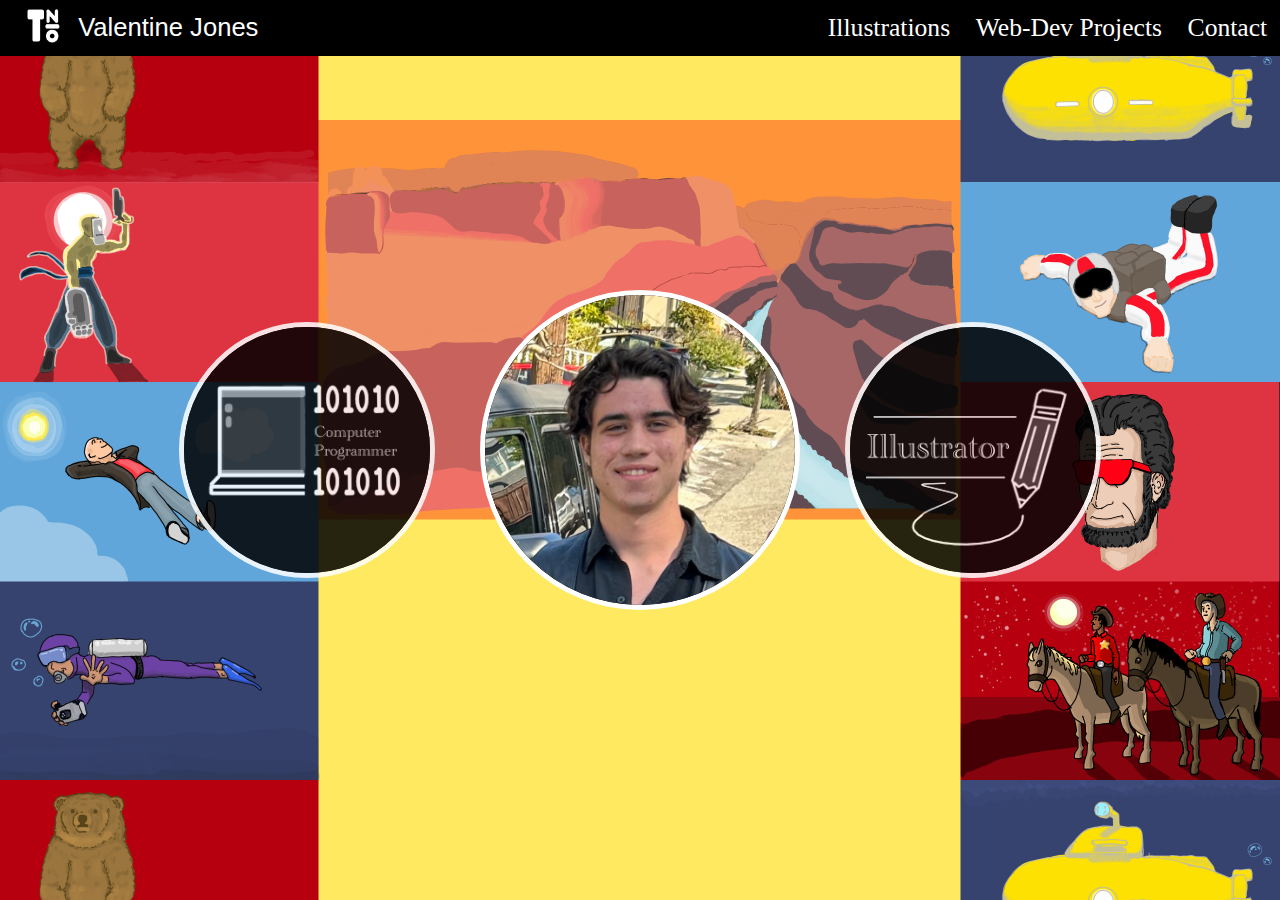
<file: index.html>
<!DOCTYPE html>
<html>

    <head>
        <title>Valentine Jones-Metsiou</title>
        <meta name="viewport" content="user-scalable=no, width=device-width, initial-scale=1, maximum-scale=1">
        <meta name="author" content="Valentine Jones-Metsiou">
    </head>

    <body>
        <nav id="navbar">
            <img id = "logo" src="images/logo.png">
            <p id="name">Valentine Jones</p>
            <ul>
                <li><a href="otherpages/contact.html">Contact</a></li>
                <li><a href="otherpages/frontend.html">Web-Dev Projects</a></li>
                <li><a href="otherpages/drawings.html">Illustrations</a></li>
            </ul>
        </nav>
        <div style="height: 100vh; width: 100vw; position: relative; display: flex;">
            <canvas id="background"></canvas>
            <div id="buttonContainer">
                <button id="programmer" class="bubbleButton" onclick="goNext('otherpages/frontend.html')">
                    <img src="images/compButton.png" id="comp" class="buttonIcon">
                    <p class="hidden_text">Test My Projects</p>
                </button>
                <button id="title" class="bubbleButton" onclick="goNext('otherpages/bio.html')">
                    <img src="images/profile2.png" id="profile" class="buttonIcon">
                    <p class="hidden_text">Learn About Me</p>
                </button>
                <button id="illustrator" class="bubbleButton" onclick="goNext('otherpages/drawings.html')">
                    <img src="images/penButton.png" id="pen" class="buttonIcon">
                    <p class="hidden_text">See My Drawings</p>
                </button>
                <script>
                    function goNext(url){
                        window.open(url, "_self");
                    } //shoud've made these links
                </script>
            </div>
        </div>

    <!-- STYLING BELOW. WHY DIDN'T I USE A DEDICATED SHEET? I DON'T KNOW BUT I DID ALL RIGHT WITHOUT ONE. -->

        <style>
            * {
                padding: 0;
                margin: 0;
            }
            body {
                background-color: rgb(50,50,50);
                /* overflow: hidden; */
                /* no more scrolling when items are too large */
            }
            #navbar {
                position: fixed;
                width: 100vw;
                z-index: 20;
                background-color: black;
                display: flex;
            }
            #logo {
                height: 4vw; 
                width: 4vw; 
                padding: 0px 1vmin 0px 2vmin;
            }
            #name {
                color: white;
                font-size: 2vw;
                font-family: Arial, Helvetica, sans-serif;
                flex-grow: 1; /* Fills remaining space */
                align-self: center;
            }
            #navbar ul {
                list-style: none;
                padding: 0; 
                margin: 0;
                text-align: center;
                overflow: hidden;
            }
            #navbar a {
                color: white;
                text-decoration: none;
                display: block;
                height: 100%;
                font-size: 2vw;
                padding: 1vw;
            }
            #navbar a:hover {
                background-color: #FF4A4A;;
                cursor: pointer;
            }
            #navbar li{
                float: right;
            }
            #background {
                width: 100%;
                height: 100%;
                position: absolute; /* used to be position: absolute */
                z-index: -1;
            }
            #buttonContainer {
                width: fit-content; 
                height: fit-content; 
                margin: auto; 
                display: flex; 
                align-items: center;
            }
            .bubbleButton {
                background-color: black;
                opacity: 85%;
                aspect-ratio: 1 / 1;
                width: 20vmax; /* change to vmax? */
                border-radius: 30vmax;
                border-color: white;
                border-style: solid;
                border-width: 5px;
                transition: background-color 100ms ease;
                overflow: hidden;
                position: relative;
            }
            .bubbleButton:hover{
                transform: scale(1.05);
                opacity: 100%;
                cursor: pointer;
                cursor: pointer;
            }
            .buttonIcon {
                position: absolute;
                width: 100%;
                height: 100%;
                top: 0;
                left: 0;
                transition: opacity 225ms ease;
            }
            .buttonIcon:hover{
                opacity: 15%;
            }
            #title {
                opacity: 1;
                aspect-ratio: 1 / 1;
                width: 25vmax; /* change to vmax? */
                margin-left: 5vmin;
                margin-right: 5vmin;
            }
            .hidden_text {
                color: white;
                font-size: 3.85vmin;
                margin: auto;
                align-self: center;
                z-index: 100;
            }  
            @media(orientation: portrait){
                #logo {
                    width: 8vw;
                    height: 8vw;
                }
                #name {
                    font-size: 3vw;
                }   
                #navbar a {
                    font-size: 3.5vw;
                    padding: 2vw;
                }
                #title {
                    width: 27vh; 
                    border-radius: 32vh;
                    margin: 5vmin;
                    /* order: -1;  */
                }
                .bubbleButton {
                    width: 23vh;
                    border-radius: 26vh;
                    /* margin: 2.5vmin;  */
                }    
                #buttonContainer {
                    display: flex; 
                    flex-direction: column;
                    margin: 15vw auto 0 auto;
                }
            }
        </style>
        <!-- <link rel="stylesheet" href="styles.css"> -->
        <script src="elements.js"></script>
        <script src="main.js"></script>
    </body>

</html>
</file>
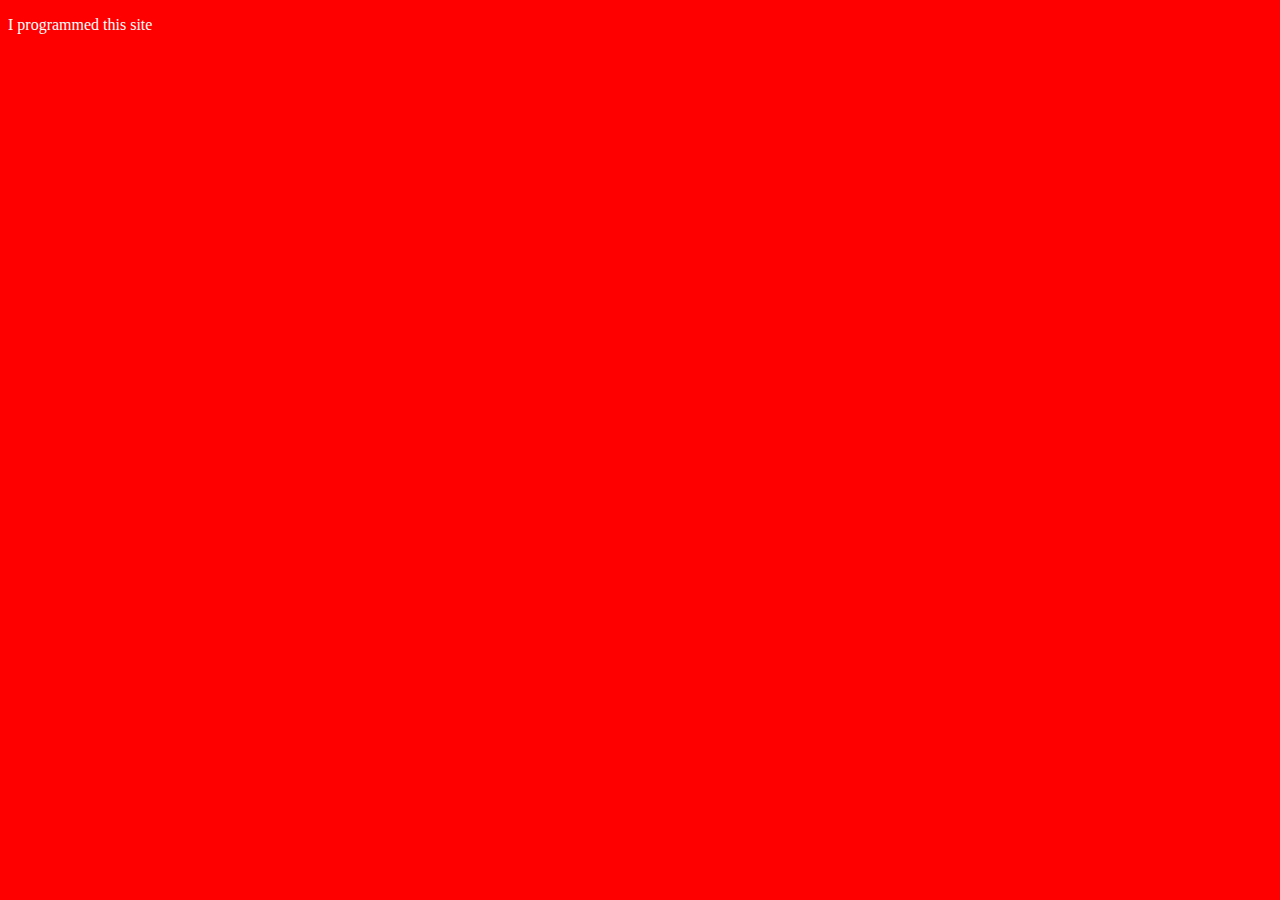
<file: programmer.html>
<!DOCTYPE html>
    <head></head>
    <body>  
        <p>I programmed this site</p>
        <style>
            body {
                background-color: red;
            }
            p {
                width: auto;
                height:auto;
                color: white;
            }
        </style>
    </body>
</html>
</file>
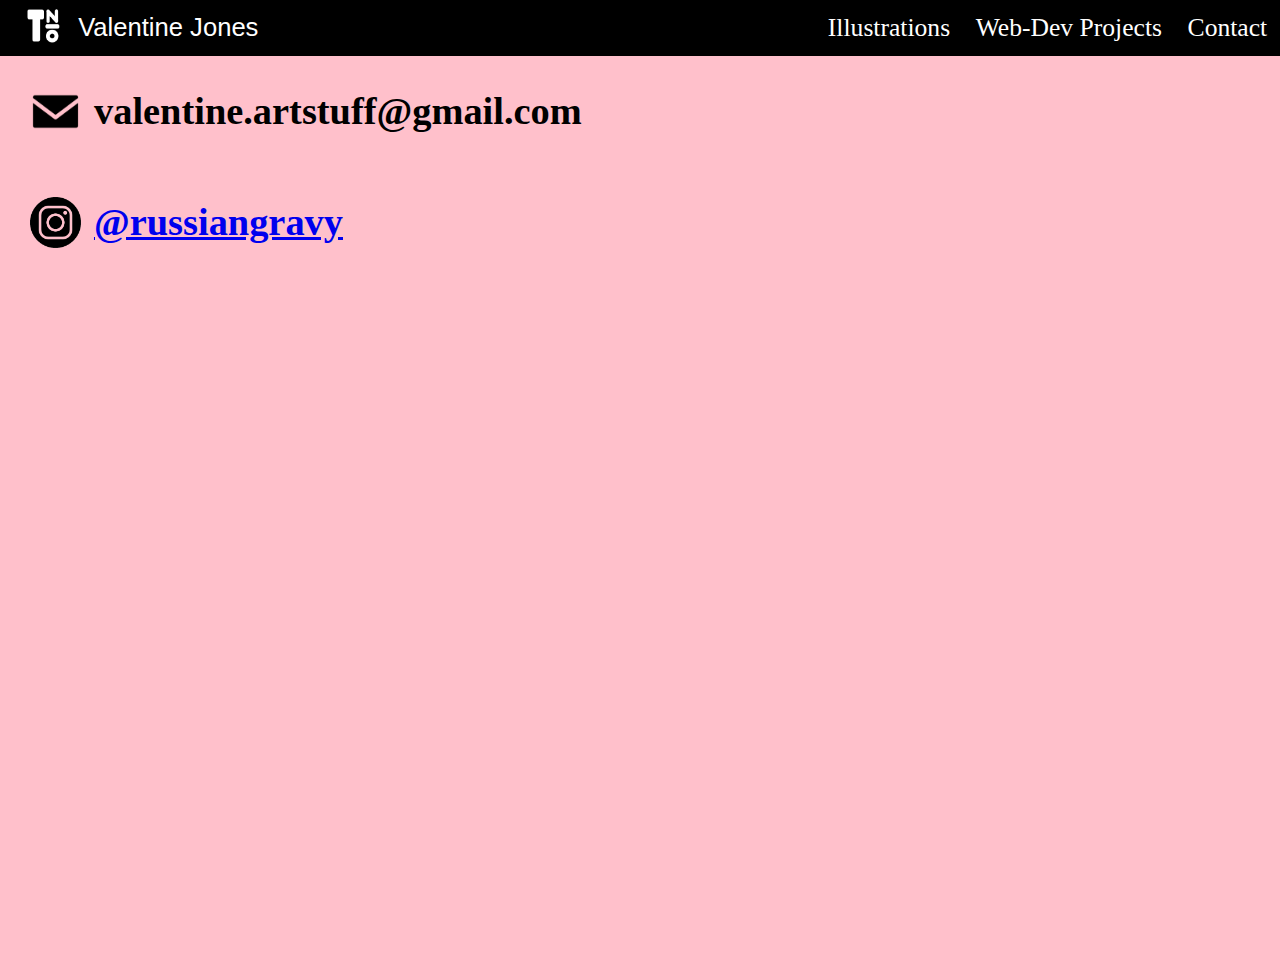
<file: otherpages/contact.html>
<!DOCTYPE html>
<html>

    <head>
        <meta name="viewport" content="user-scalable=no, width=device-width, initial-scale=1, maximum-scale=1">
        <meta name="author" content="Valentine Jones-Metsiou">
    </head>

    <body>
        <nav id="navbar">
            <img id="logo" src="../images/logo.png" onclick="goNext('../index.html')">
            <p id="name">Valentine Jones</p>
            <ul>
                <li><a href="../otherpages/contact.html">Contact</a></li>
                <li><a href="../otherpages/frontend.html">Web-Dev Projects</a></li>
                <li><a href="../otherpages/drawings.html">Illustrations</a></li>
            </ul>
            <script>
                function goNext(url){
                    window.open(url, "_self");
                } //shoud've made these links
            </script>
        </nav> <!-- End of Nav -->
        <div style="height: 100vh; width: 100vw; position: relative; display: flex;">
            <div id="contacts">
                <a style="display: flex; flex-direction: row; align-items: center; padding: 30px;">
                    <img src="../images/misc. icons/email_icon.png">
                    <h1>valentine.artstuff@gmail.com</h1>
                </a>
                <a style="display: flex; flex-direction: row; align-items: center; padding: 30px;" href="https://www.instagram.com/russiangravy/" target="_blank">
                    <img src="../images/misc. icons/insta_icon.png">
                    <h1> @russiangravy</h1>
                </a>
            </div>
        </div> 

    <!-- STYLING BELOW. WHY DIDN'T I USE A DEDICATED SHEET? I DON'T KNOW BUT I DID ALL RIGHT WITHOUT ONE. -->

        <style>
            * {
                padding: 0;
                margin: 0;
            }
            body {
                background-color: pink;
                overflow: hidden; /* no more scrolling when items are too large */
            }
            #navbar {
                position: relative;
                width: 100vw;
                z-index: 20;
                background-color: black;
                display: flex;
            }
            #logo {
                height: 4vw; 
                width: 4vw; 
                padding: 0px 1vmin 0px 2vmin;
                cursor: pointer;
            }
            #name {
                color: white;
                font-size: 2vw;
                font-family: Arial, Helvetica, sans-serif;
                flex-grow: 1; /* Fills remaining space */
                align-self: center;
            }
            #navbar ul {
                list-style: none;
                padding: 0; 
                margin: 0;
                text-align: center;
                overflow: hidden;
            }
            #navbar a {
                color: white;
                text-decoration: none;
                display: block;
                height: 100%;
                font-size: 2vw;
                padding: 1vw;
            }
            #navbar a:hover {
                background-color: #FF4A4A;;
                cursor: pointer;
            }
            #navbar li{
                float: right;
            }
            h1 {
                margin-left: 1vw; 
                font-size: 3vw;
            }
            #contacts img {
                width: 4vw; 
                height: 4vw;
            }
            @media(orientation: portrait){
                #logo {
                    width: 8vw;
                    height: 8vw;
                }
                #name {
                    font-size: 3vw;
                }   
                #navbar a {
                    font-size: 3.5vw;
                    padding: 2vw;
                }
                h1 {
                    font-size: 5vw;
                }
                #contacts img {
                    width: 6vw; 
                    height: 6vw;
                }
            }
        </style>
    </body>

</html>
</file>
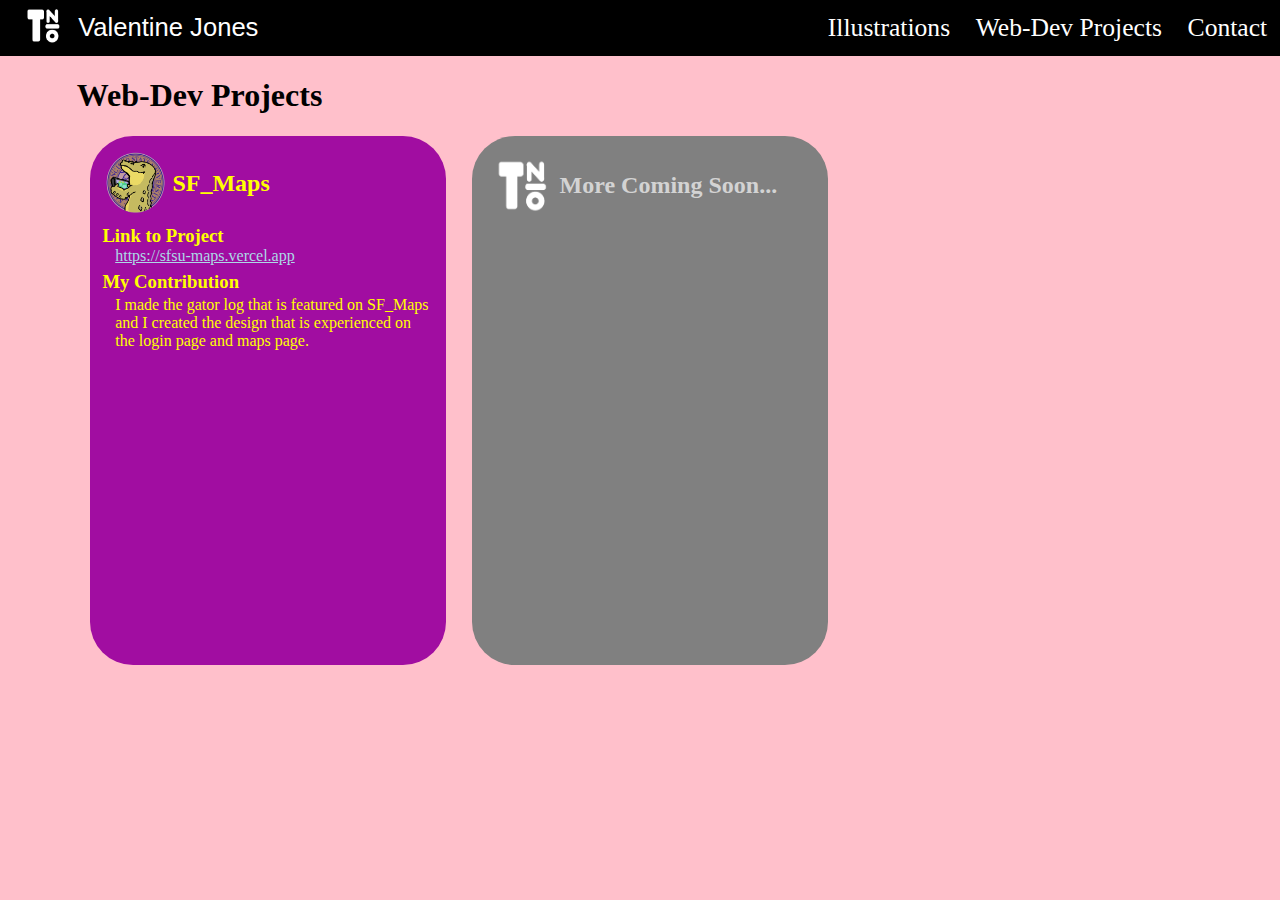
<file: otherpages/frontend.html>
<!DOCTYPE html>
<html>

    <head>
        <meta name="viewport" content="user-scalable=no, width=device-width, initial-scale=1, maximum-scale=1">
        <meta name="author" content="Valentine Jones-Metsiou">
        <link rel="stylesheet" href="stylesheets/frontend.css">
    </head>

    <body>
        <nav id="navbar">
            <img id="logo" src="../images/logo.png" onclick="goNext('../index.html')">
            <p id="name">Valentine Jones</p>
            <ul>
                <li><a href="../otherpages/contact.html">Contact</a></li>
                <li><a href="../otherpages/frontend.html">Web-Dev Projects</a></li>
                <li><a href="../otherpages/drawings.html">Illustrations</a></li>
            </ul>
            <script>
                function goNext(url){
                    window.open(url, "_self");
                } //shoud've made these links
            </script>
        </nav> <!-- End of Nav -->
            
        <div id="project_list">
            <h1 style="margin-bottom: 1vh; width: 100%;">Web-Dev Projects</h1>
            <div id="SF_Maps" class="project">
                <div class="header">
                    <img src="../images/illustrations/gator_logo.png">
                    <h2>SF_Maps</h2>
                </div>
                <h3 style="margin-top: 0.5vw;">Link to Project</h3>
                <a href="https://sfsu-maps.vercel.app" target="_blank" style="color: lightblue; margin-left: 1vw;">
                   https://sfsu-maps.vercel.app
                </a>
                <!-- <h3 style="margin: 0.5vw 0 0.2vw 0;">About</h3>
                <p style="margin-left: 1vw;">
                    This project aimed to create an improved Maps application 
                    for students at San Francisco State University by using
                    only locations that are actually relavent to ourselves and fellow students, 
                    and by imagining new features such as one that builds routes automatically
                    based on the users class schedule.
                </p> -->
                <h3 style="margin: 0.5vw 0 0.2vw 0;">My Contribution</h3>
                <p style="margin-left: 1vw;">
                    I made the gator log that is featured on SF_Maps 
                    and I created the design that is experienced on 
                    the login page and maps page.
                </p>
                <!-- <h3 style="margin: 0.5vw 0 0.2vw 0;">Credits</h3>
                <p style="margin-left: 1vw;">
                    Valentine Jones - Design and Illustration <br>
                    Aleksandr Riabov - API Integration <br>
                    Diego Reyes - Front End <br>
                    Ali Kokli - Research
                </p> -->
            </div>
            <div id="coming_soon" class="project">
                <div class="header">
                    <img src="../images/logo.png">
                    <h2>More Coming Soon...</h2>
                </div>
                <p>
                    
                </p>
            </div>
        </div>
        <script>
            console.log(window.innerWidth);
        </script>
    </body>

</html>
</file>
<file: otherpages/stylesheets/frontend.css>
* {
    padding: 0;
    margin: 0;
}
body {
    background-color: pink;
}
#navbar {
    position: fixed;
    width: 100vw;
    z-index: 20;
    background-color: black;
    display: flex;
}
#logo {
    height: 4vw; 
    width: 4vw; 
    padding: 0px 1vmin 0px 2vmin;
    cursor: pointer;
}
#name {
    color: white;
    font-size: 2vw;
    font-family: Arial, Helvetica, sans-serif;
    flex-grow: 1; /* Fills remaining space */
    align-self: center;
}
#navbar ul {
    list-style: none;
    padding: 0; 
    margin: 0;
    text-align: center;
    overflow: hidden;
}
#navbar a {
    color: white;
    text-decoration: none;
    display: block;
    height: 100%;
    font-size: 2vw;
    padding: 1vw;
}
#navbar a:hover {
    background-color: #FF4A4A;;
    cursor: pointer;
}
#navbar li{
    float: right;
}
#project_list{
    width: 88vw;
    padding-top: 6vw;
    margin: auto;
    display: flex;
    flex-direction: row;
    flex-wrap: wrap;
}
.project {
    /* width: 23vw;
    height: 35vw; */
    width: 331px;
    height: 504px;
    margin: 1vw;
    padding: 1vw;
    border-radius: 43px;
    background-color: grey;
}
.header {
    width: 100%;
    display: flex; 
    align-items: center;
}
.header h2 {
    color: lightgrey;
}
.header img {
    width: 75px;
    height: 75px;
}
#SF_Maps {
    background-color: rgb(161, 13, 161);
    color: yellow;
}
#SF_Maps h2 {
    color: yellow;
}
#SF_Maps img {
    width: 70px;
    height: 70px;
}
@media(orientation: portrait){
    #logo {
        width: 8vw;
        height: 8vw;
    }
    #name {
        font-size: 3vw;
    }   
    #navbar a {
        font-size: 3.5vw;
        padding: 2vw;
    }
    #project_list {
        padding-top: 9vw;
    }
}
</file>
